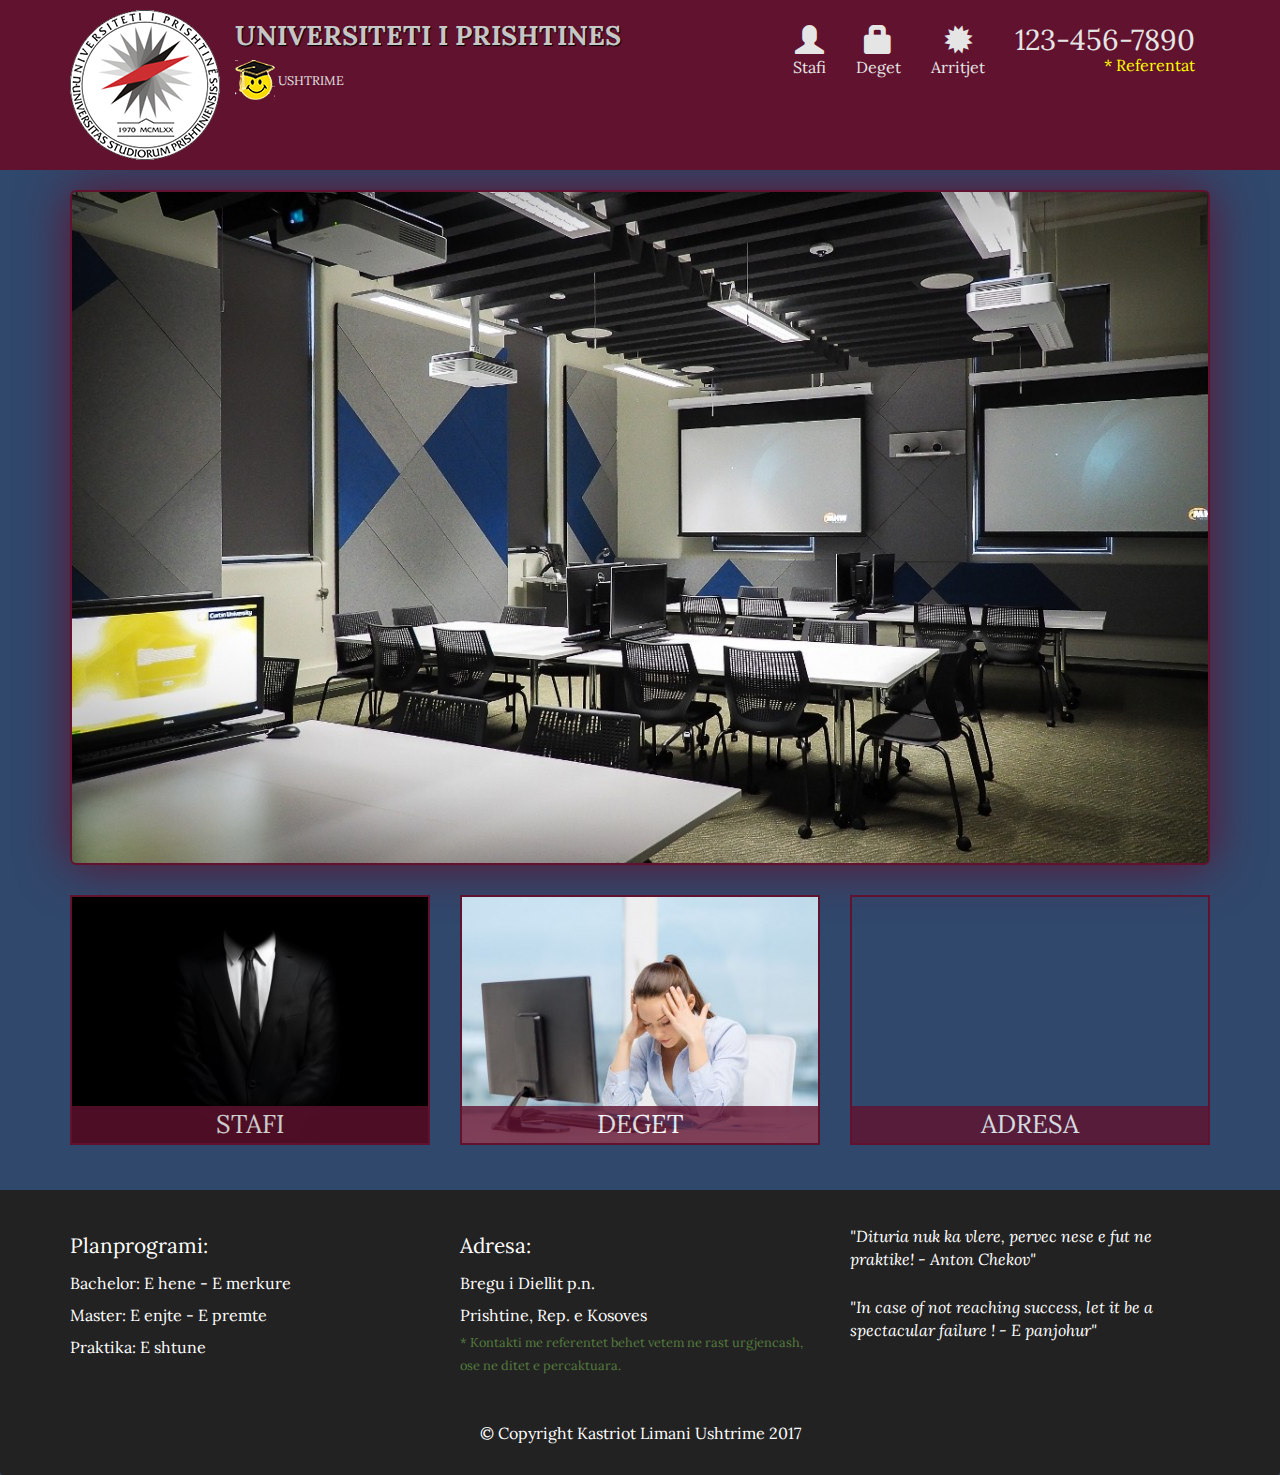
<file: index.html>
<!DOCTYPE html>
<html>
<head>
	<meta charset="utf-8">
	<meta http-equiv="X-UA-Compatible" content="IE=edge">
	<meta name="viewport" content="width=device-width, initial-scale=1">
	<title>Universiteti i Prishtines</title>
	<link rel="stylesheet" href="css/bootstrap.min.css">
	<link rel="stylesheet" href="css/styles.css">
	<link href="https://fonts.googleapis.com/css?family=Lora" rel="stylesheet">
</head>
<body>

<header>
	<nav id="header-nav" class="navbar navbar-default">

		<div class="container"> 

			<div class="navbar-header">
				<a href="index.html" class="pull-left visible-md visible-lg">
					<div id="logo-img" alt="logo image">
						
					</div>
				</a>

			<div class="navbar-brand">
            	<a href="index.html"><h1>Universiteti i Prishtines</h1></a>
	            
	            <p>
	              <img src="images/Graduation.png" height="40" width="40" alt="Smiley face">
	              <span>Ushtrime</span>
	            </p>
          	</div>

          	<button id="navbarToggle" type="button" class="navbar-toggle collapsed" data-toggle="collapse" data-target="#collapsable-nav" aria-expanded="false">
            <span class="sr-only">Toggle navigation</span>
            <span class="icon-bar"></span>
            <span class="icon-bar"></span>
            <span class="icon-bar"></span>
          	</button>

			</div>
			
			<div id="collapsable-nav" class="collapse navbar-collapse">

           <ul id="nav-list" class="nav navbar-nav navbar-right">

              <li class="visible-xs active">
                <a href="index.html">
                  <span class="glyphicon glyphicon-home"></span> Home</a>
              </li>
	            <li>
	              <a href="stafi.html">
	                <span class="glyphicon glyphicon-user"></span><br class="hidden-xs"> Stafi</a>
	            </li>
	            <li>
	              <a href="departamentet.html">
	                <span class="glyphicon glyphicon-lock"></span><br class="hidden-xs"> Deget</a>
	            </li>
	            <li>
	              <a href="#">
	                <span class="glyphicon glyphicon-certificate"></span><br class="hidden-xs"> Arritjet</a>
	            </li>
	            <li id="phone" class="hidden-xs">
	              <a href="tel:123-456-7890">
	                <span>123-456-7890</span></a><div>* Referentat</div>
	            </li>
          </ul><!-- #nav-list -->

        </div><!-- .collapse .navbar-collapse -->

      </div><!-- .container -->


    </nav><!-- #header-nav -->
</header>

<div id="call-btn" class="visible-xs">
    <a class="btn" href="tel:123-456-7890">
    <span class="glyphicon glyphicon-earphone"></span>
    123-456-7890
    </a>
</div>
<div id="xs-deliver" class="text-center visible-xs">* Referentat</div>



<div id="main-content" class="container">

	<div class="jumbotron">
	
		<img src="images/768-432-vogel.jpg" height="432" width="768" alt="Klasa e Fiekut" class="img-responsive visible-xs">	

	</div>


  

	<div id="home-tiles" class="row">
      <div class="col-md-4 col-sm-6 col-xs-12">
        <a href="stafi.html"><div id="stafi-tile"><span>Stafi</span></div></a>
      </div>
      <div class="col-md-4 col-sm-6 col-xs-12">
        <a href="departamentet.html"><div id="deget-tile"><span>Deget</span></div></a>
      </div>
      <div class="col-md-4 col-sm-12 col-xs-12">
        <a href="https://www.google.com/maps/place/Universiteti+i+Prishtin%C3%ABs/@42.6484076,21.164943,17z/data=!3m1!4b1!4m5!3m4!1s0x13549ec1b5430613:0x76c9353194f18686!8m2!3d42.6484076!4d21.1671317" target="_blank">
          <div id="map-tile">
            <iframe src="https://www.google.com/maps/embed?pb=!1m18!1m12!1m3!1d2934.6109252139445!2d21.1649430158507!3d42.64840757916863!2m3!1f0!2f0!3f0!3m2!1i1024!2i768!4f13.1!3m3!1m2!1s0x13549ec1b5430613%3A0x76c9353194f18686!2sUniversiteti+i+Prishtin%C3%ABs!5e0!3m2!1sen!2s!4v1484143615896" width="100%" height="250" frameborder="0" style="border:0" allowfullscreen></iframe>
            <span>Adresa</span>
          </div>

        </a>
      </div>
    </div>  <!-- #home-tiles -->

</div> <!-- #main-content  .container -->


<footer class="panel-footer">
    <div class="container">
      <div class="row">
        <section id="orari" class="col-sm-4">
          <span>Planprogrami:</span><br>
          Bachelor: E hene - E merkure<br>
          Master: E enjte - E premte<br>
          Praktika: E shtune
          <hr class="visible-xs">
        </section>
        <section id="address" class="col-sm-4">
          <span>Adresa:</span><br>
          Bregu i Diellit p.n.<br>
          Prishtine, Rep. e Kosoves
          <p>* Kontakti me referentet behet vetem ne rast urgjencash, ose ne ditet e percaktuara.</p>
          <hr class="visible-xs">
        </section>
        <section id="theniet" class="col-sm-4">
          <p>"Dituria nuk ka vlere, pervec nese e fut ne praktike! - Anton Chekov"</p>
          <p>"In case of not reaching success, let it be a spectacular failure ! - E panjohur"</p>
        </section>
      </div>
      <div class="text-center">&copy; Copyright Kastriot Limani Ushtrime 2017</div>
    </div>
  </footer>





<!-- jQuery (Bootstrap JS pluginat varen nga kjo) -->
  <script src="js/jquery-3.1.1.min.js"></script>
  <script src="js/bootstrap.min.js"></script>
  <script src="js/script.js"></script>	
</body>
</html>
</file>
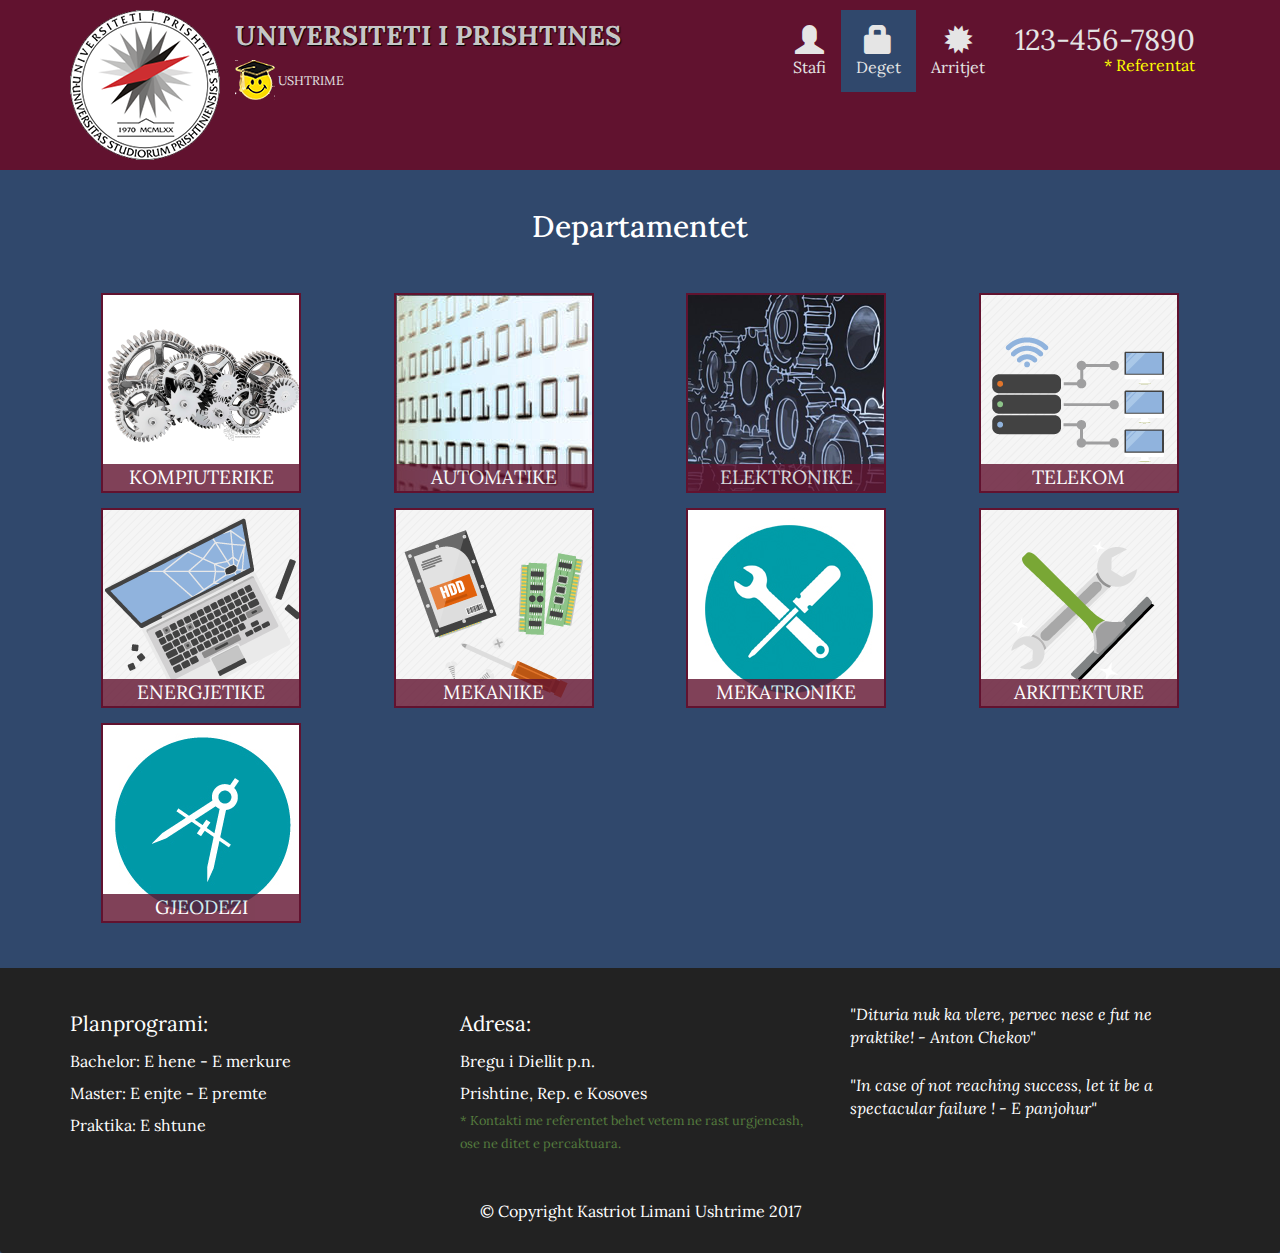
<file: departamentet.html>
<!DOCTYPE html>
<html>
<head>
	<meta charset="utf-8">
	<meta http-equiv="X-UA-Compatible" content="IE=edge">
	<meta name="viewport" content="width=device-width, initial-scale=1">
	<title>Universiteti i Prishtines</title>
	<link rel="stylesheet" href="css/bootstrap.min.css">
	<link rel="stylesheet" href="css/styles.css">
	<link href="https://fonts.googleapis.com/css?family=Lora" rel="stylesheet">
</head>
<body>

<header>
	<nav id="header-nav" class="navbar navbar-default">

		<div class="container"> 

			<div class="navbar-header">
				<a href="index.html" class="pull-left visible-md visible-lg">
					<div id="logo-img" alt="logo image">
						
					</div>
				</a>

			<div class="navbar-brand">
            	<a href="index.html"><h1>Universiteti i Prishtines</h1></a>
	            
	            <p>
	              <img src="images/Graduation.png" height="40" width="40" alt="Smiley face">
	              <span>Ushtrime</span>
	            </p>
          	</div>

          	<button id="navbarToggle" type="button" class="navbar-toggle collapsed" data-toggle="collapse" data-target="#collapsable-nav" aria-expanded="false">
            <span class="sr-only">Toggle navigation</span>
            <span class="icon-bar"></span>
            <span class="icon-bar"></span>
            <span class="icon-bar"></span>
          	</button>

			</div>
			
			<div id="collapsable-nav" class="collapse navbar-collapse">

           <ul id="nav-list" class="nav navbar-nav navbar-right">
              <li class="visible-xs">
                <a href="index.html">
                  <span class="glyphicon glyphicon-home"></span> Home</a>
              </li>
	            <li>
	              <a href="stafi.html">
	                <span class="glyphicon glyphicon-user"></span><br class="hidden-xs"> Stafi</a>
	            </li>
	            <li class="active">
	              <a href="departamentet.html">
	                <span class="glyphicon glyphicon-lock"></span><br class="hidden-xs"> Deget</a>
	            </li>
	            <li>
	              <a href="#">
	                <span class="glyphicon glyphicon-certificate"></span><br class="hidden-xs"> Arritjet</a>
	            </li>
	            <li id="phone" class="hidden-xs">
	              <a href="tel:123-456-7890">
	                <span>123-456-7890</span></a><div>* Referentat</div>
	            </li>
          </ul><!-- #nav-list -->

        </div><!-- .collapse .navbar-collapse -->

      </div><!-- .container -->


    </nav><!-- #header-nav -->
</header>

<div id="call-btn" class="visible-xs">
    <a class="btn" href="tel:123-456-7890">
    <span class="glyphicon glyphicon-earphone"></span>
    123-456-7890
    </a>
</div>
<div id="xs-deliver" class="text-center visible-xs">* Referentat</div>



<div id="main-content" class="container">

	<h2 id="stafi-dega-title" class="text-center">Departamentet</h2>


    <section class="row">
      <div class="col-md-3 col-sm-4 col-xs-6 col-xxs-12">
        <a href="stafi.html">
          <div class="category-tile">
            <img width="200" height="200" src="images/200x200 engineering.png" alt="kompjuterike">
            <span>Kompjuterike</span>
          </div>
        </a>
      </div>
      <div class="col-md-3 col-sm-4 col-xs-6 col-xxs-12">
        <a href="stafi.html">
          <div class="category-tile">
            <img width="200" height="200" src="images/200x200 kompjuterike.jpg" alt="Automatike">
            <span>Automatike</span>
          </div>
        </a>
      </div>
      <div class="col-md-3 col-sm-4 col-xs-6 col-xxs-12">
        <a href="stafi.html">
          <div class="category-tile">
            <img width="200" height="200" src="images/200x200 eng-placeholder.png" alt="Elektronike">
            <span>Elektronike</span>
          </div>
        </a>
      </div>
      <div class="col-md-3 col-sm-4 col-xs-6 col-xxs-12">
        <a href="stafi.html">
          <div class="category-tile">
            <img width="200" height="200" src="images/telekom200x200.png" alt="Telekom">
            <span>Telekom</span>
          </div>
        </a>
      </div>
      <div class="col-md-3 col-sm-4 col-xs-6 col-xxs-12">
        <a href="stafi.html">
          <div class="category-tile">
            <img width="200" height="200" src="images/computer200x200.png" alt="Energjetike">
            <span>Energjetike</span>
          </div>
        </a>
      </div>
      <div class="col-md-3 col-sm-4 col-xs-6 col-xxs-12">
        <a href="stafi.html">
          <div class="category-tile">
            <img width="200" height="200" src="images/mekanike200x200.png" alt="Mekanike">
            <span>Mekanike</span>
          </div>
        </a>
      </div>
      <div class="col-md-3 col-sm-4 col-xs-6 col-xxs-12">
        <a href="stafi.html">
          <div class="category-tile">
            <img width="200" height="200" src="images/200x200dicka.jpg" alt="Mekatronike">
            <span>Mekatronike</span>
          </div>
        </a>
      </div>
      <div class="col-md-3 col-sm-4 col-xs-6 col-xxs-12">
        <a href="stafi.html">
          <div class="category-tile">
            <img width="200" height="200" src="images/200x200 tool.png" alt="Arkitekture">
            <span>Arkitekture</span>
          </div>
        </a>
      </div>
      <div class="col-md-3 col-sm-4 col-xs-6 col-xxs-12">
        <a href="stafi.html">
          <div class="category-tile">
            <img width="200" height="200" src="images/200x200gjeodezi.jpg" alt="Gjeodezi">
            <span>Gjeodezi</span>
          </div>
        </a>
      </div>
    </section>  <!-- end of .row -->

</div> <!-- #main-content  .container -->


<footer class="panel-footer">
    <div class="container">
      <div class="row">
        <section id="orari" class="col-sm-4">
          <span>Planprogrami:</span><br>
          Bachelor: E hene - E merkure<br>
          Master: E enjte - E premte<br>
          Praktika: E shtune
          <hr class="visible-xs">
        </section>
        <section id="address" class="col-sm-4">
          <span>Adresa:</span><br>
          Bregu i Diellit p.n.<br>
          Prishtine, Rep. e Kosoves
          <p>* Kontakti me referentet behet vetem ne rast urgjencash, ose ne ditet e percaktuara.</p>
          <hr class="visible-xs">
        </section>
        <section id="theniet" class="col-sm-4">
          <p>"Dituria nuk ka vlere, pervec nese e fut ne praktike! - Anton Chekov"</p>
          <p>"In case of not reaching success, let it be a spectacular failure ! - E panjohur"</p>
        </section>
      </div>
      <div class="text-center">&copy; Copyright Kastriot Limani Ushtrime 2017</div>
    </div>
  </footer>





<!-- jQuery (Bootstrap JS pluginat varen nga kjo) -->
  <script src="js/jquery-3.1.1.min.js"></script>
  <script src="js/bootstrap.min.js"></script>
  <script src="js/script.js"></script>	
</body>
</html>
</file>
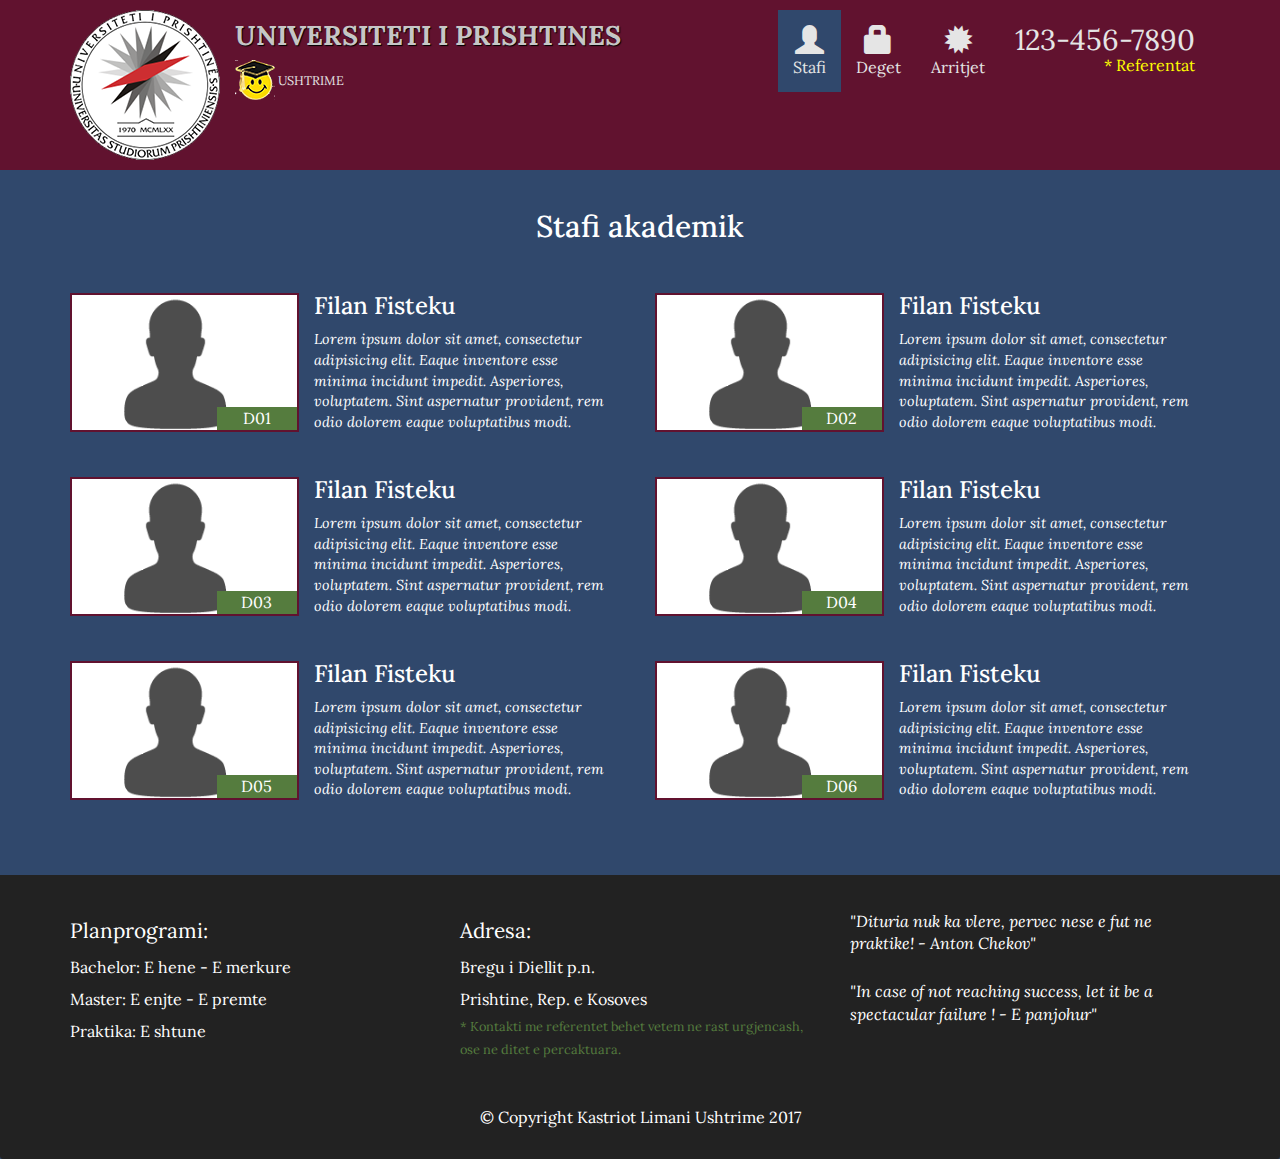
<file: stafi.html>
<!DOCTYPE html>
<html>
<head>
	<meta charset="utf-8">
	<meta http-equiv="X-UA-Compatible" content="IE=edge">
	<meta name="viewport" content="width=device-width, initial-scale=1">
	<title>Universiteti i Prishtines</title>
	<link rel="stylesheet" href="css/bootstrap.min.css">
	<link rel="stylesheet" href="css/styles.css">
	<link href="https://fonts.googleapis.com/css?family=Lora" rel="stylesheet">
</head>
<body>

<header>
	<nav id="header-nav" class="navbar navbar-default">

		<div class="container"> 

			<div class="navbar-header">
				<a href="index.html" class="pull-left visible-md visible-lg">
					<div id="logo-img" alt="logo image">
						
					</div>
				</a>

			<div class="navbar-brand">
            	<a href="index.html"><h1>Universiteti i Prishtines</h1></a>
	            
	            <p>
	              <img src="images/Graduation.png" height="40" width="40" alt="Smiley face">
	              <span>Ushtrime</span>
	            </p>
          	</div>

          	<button id="navbarToggle" type="button" class="navbar-toggle collapsed" data-toggle="collapse" data-target="#collapsable-nav" aria-expanded="false">
            <span class="sr-only">Toggle navigation</span>
            <span class="icon-bar"></span>
            <span class="icon-bar"></span>
            <span class="icon-bar"></span>
          	</button>

			</div>
			
			<div id="collapsable-nav" class="collapse navbar-collapse">

           <ul id="nav-list" class="nav navbar-nav navbar-right">

              <li class="visible-xs">
                <a href="index.html">
                  <span class="glyphicon glyphicon-home"></span> Home</a>
              </li>

	            <li class="active">
	              <a href="stafi.html">
	                <span class="glyphicon glyphicon-user"></span><br class="hidden-xs"> Stafi</a>
	            </li>
	            <li>
	              <a href="departamentet.html">
	                <span class="glyphicon glyphicon-lock"></span><br class="hidden-xs"> Deget</a>
	            </li>
	            <li>
	              <a href="#">
	                <span class="glyphicon glyphicon-certificate"></span><br class="hidden-xs"> Arritjet</a>
	            </li>
	            <li id="phone" class="hidden-xs">
	              <a href="tel:123-456-7890">
	                <span>123-456-7890</span></a><div>* Referentat</div>
	            </li>
          </ul><!-- #nav-list -->

        </div><!-- .collapse .navbar-collapse -->

      </div><!-- .container -->


    </nav><!-- #header-nav -->
</header>

<div id="call-btn" class="visible-xs">
    <a class="btn" href="tel:123-456-7890">
    <span class="glyphicon glyphicon-earphone"></span>
    123-456-7890
    </a>
</div>
<div id="xs-deliver" class="text-center visible-xs">* Referentat</div>



<div id="main-content" class="container">

	
  <h2 id="stafi-dega-title" class="text-center">Stafi akademik</h2>
  
  <section class="row">
      <div class="profesori-tile col-md-6">
        <div class="row">
          <div class="col-sm-5">
            <div class="menu-item-photo">
              <div>D01</div>
              <img class="img-responsive" width="250" height="150" src="images/profa250x150.png" alt="Item">
            </div>
          </div>
          <div class="menu-item-description col-sm-7">
            <h3 class="profesori-title">Filan Fisteku</h3>
            <p class="menu-item-details">Lorem ipsum dolor sit amet, consectetur adipisicing elit. Eaque inventore esse minima incidunt impedit. Asperiores, voluptatem. Sint aspernatur provident, rem odio dolorem eaque voluptatibus modi.</p>
          </div>
        </div>
        <hr class="visible-xs">
      </div>

      <div class="profesori-tile col-md-6">
        <div class="row">
          <div class="col-sm-5">
            <div class="menu-item-photo">
              <div>D02</div>
              <img class="img-responsive" width="250" height="150" src="images/profa250x150.png" alt="Item">
            </div>
          </div>
          <div class="menu-item-description col-sm-7">
            <h3 class="profesori-title">Filan Fisteku</h3>
            <p class="menu-item-details">Lorem ipsum dolor sit amet, consectetur adipisicing elit. Eaque inventore esse minima incidunt impedit. Asperiores, voluptatem. Sint aspernatur provident, rem odio dolorem eaque voluptatibus modi.</p>
          </div>
        </div>
        <hr class="visible-xs">
      </div>
      <!-- Pas cdo te 2tin profesori-tile -->
      <div class="clearfix visible-lg-block visible-md-block"></div>

      <div class="profesori-tile col-md-6">
        <div class="row">
          <div class="col-sm-5">
            <div class="menu-item-photo">
              <div>D03</div>
              <img class="img-responsive" width="250" height="150" src="images/profa250x150.png" alt="Item">
            </div>
          </div>
          <div class="menu-item-description col-sm-7">
            <h3 class="profesori-title">Filan Fisteku</h3>
            <p class="menu-item-details">Lorem ipsum dolor sit amet, consectetur adipisicing elit. Eaque inventore esse minima incidunt impedit. Asperiores, voluptatem. Sint aspernatur provident, rem odio dolorem eaque voluptatibus modi.</p>
          </div>
        </div>
        <hr class="visible-xs">
      </div>

      <div class="profesori-tile col-md-6">
        <div class="row">
          <div class="col-sm-5">
            <div class="menu-item-photo">
              <div>D04</div>
              <img class="img-responsive" width="250" height="150" src="images/profa250x150.png" alt="Item">
            </div>
          </div>
          <div class="menu-item-description col-sm-7">
            <h3 class="profesori-title">Filan Fisteku</h3>
            <p class="menu-item-details">Lorem ipsum dolor sit amet, consectetur adipisicing elit. Eaque inventore esse minima incidunt impedit. Asperiores, voluptatem. Sint aspernatur provident, rem odio dolorem eaque voluptatibus modi.</p>
          </div>
        </div>
        <hr class="visible-xs">
      </div>
      <!-- Pas cdo te 2tin profesori-tile -->
      <div class="clearfix visible-lg-block visible-md-block"></div>

      <div class="profesori-tile col-md-6">
        <div class="row">
          <div class="col-sm-5">
            <div class="menu-item-photo">
              <div>D05</div>
              <img class="img-responsive" width="250" height="150" src="images/profa250x150.png" alt="Item">
            </div>
          </div>
          <div class="menu-item-description col-sm-7">
            <h3 class="profesori-title">Filan Fisteku</h3>
            <p class="menu-item-details">Lorem ipsum dolor sit amet, consectetur adipisicing elit. Eaque inventore esse minima incidunt impedit. Asperiores, voluptatem. Sint aspernatur provident, rem odio dolorem eaque voluptatibus modi.</p>
          </div>
        </div>
        <hr class="visible-xs">
      </div>

      <div class="profesori-tile col-md-6">
        <div class="row">
          <div class="col-sm-5">
            <div class="menu-item-photo">
              <div>D06</div>
              <img class="img-responsive" width="250" height="150" src="images/profa250x150.png" alt="Item">
            </div>
          </div>
          <div class="menu-item-description col-sm-7">
            <h3 class="profesori-title">Filan Fisteku</h3>
            <p class="menu-item-details">Lorem ipsum dolor sit amet, consectetur adipisicing elit. Eaque inventore esse minima incidunt impedit. Asperiores, voluptatem. Sint aspernatur provident, rem odio dolorem eaque voluptatibus modi.</p>
          </div>
        </div>
        <hr class="visible-xs">
      </div>
      <!-- Pas cdo te 2tin profesori-tile -->
      <div class="clearfix visible-lg-block visible-md-block"></div>

    </section>


</div> <!-- #main-content  .container -->


<footer class="panel-footer">
    <div class="container">
      <div class="row">
        <section id="orari" class="col-sm-4">
          <span>Planprogrami:</span><br>
          Bachelor: E hene - E merkure<br>
          Master: E enjte - E premte<br>
          Praktika: E shtune
          <hr class="visible-xs">
        </section>
        <section id="address" class="col-sm-4">
          <span>Adresa:</span><br>
          Bregu i Diellit p.n.<br>
          Prishtine, Rep. e Kosoves
          <p>* Kontakti me referentet behet vetem ne rast urgjencash, ose ne ditet e percaktuara.</p>
          <hr class="visible-xs">
        </section>
        <section id="theniet" class="col-sm-4">
          <p>"Dituria nuk ka vlere, pervec nese e fut ne praktike! - Anton Chekov"</p>
          <p>"In case of not reaching success, let it be a spectacular failure ! - E panjohur"</p>
        </section>
      </div>
      <div class="text-center">&copy; Copyright Kastriot Limani Ushtrime 2017</div>
    </div>
  </footer>





<!-- jQuery (Bootstrap JS pluginat varen nga kjo) -->
  <script src="js/jquery-3.1.1.min.js"></script>
  <script src="js/bootstrap.min.js"></script>
  <script src="js/script.js"></script>	
</body>
</html>
</file>
<file: css/styles.css>
/*===========    gjenerale ========*/
body {
  font-size: 16px;
  color: #fff;
  background-color: #30486c;
  font-family: 'Lora', serif;
}

/*=========   headeri =========*/

#header-nav {
	background-color: #61122f;
	border-radius: 0;
	border: 0;

}

#logo-img {
	background: url(../images/UP.png) no-repeat;
	width: 150px;
	height: 150px;
	margin: 10px 15px 10px 0;
}

.navbar-brand {
  padding-top: 25px;
}

.navbar-brand h1 { /* Universiteti i PR */
  font-family: 'Lora', serif;
  color: #C6C6C6;
  font-size: 1.5em;
  text-transform: uppercase;
  font-weight: bold;
  text-shadow: 1px 1px 1px #000;
  margin-top: 0;
  margin-bottom: 0;
  line-height: .75;
}
.navbar-brand a:hover, .navbar-brand a:focus {
  text-decoration: none;
}
.navbar-brand p { /* Ushtrime */
  color: #E5E5E5;
  text-transform: uppercase;
  font-size: .7em;
  margin-top: 15px;
}
.navbar-brand p span { /* Smiley face */
  vertical-align: middle;
}

#nav-list {
  margin-top: 10px;
}
#nav-list a {
  color: #E5E5E5;
  text-align: center;
}
#nav-list a:hover {
  background: #30486c;
}

.navbar-default .navbar-nav>.active>a {
/*Informata se ku gjindemi ne navigim*/
background-color: #30486c;
}

#nav-list a span {
  font-size: 1.8em;
}

#phone {
  margin-top: 5px;
}
#phone a { /* Nr i telefonit */
  text-align: right;
  padding-bottom: 0;
}
#phone div { /* Referentat */
  color: #ffff00;
  text-align: right;
  padding-right: 15px;
}

.navbar-header button.navbar-toggle, .navbar-header .icon-bar {
  border: 1px solid #E5E5E5;
}

.navbar-header button.navbar-toggle {
  clear: both;
  margin-top: -30px;  /*me zvoglu pjesen e kuqe pasiqe kemi mi zvoglu titullin*/
}
/* Perfundoi Headeri */

/*================ FOOTERI ==================*/
.panel-footer {
  margin-top: 30px;
  padding-top: 35px;
  padding-bottom: 30px;
  background-color: #222;
  border-top: 0;
}
.panel-footer div.row {
  margin-bottom: 35px;
}
#orari, #address {
  line-height: 2;
}
#orari > span, #address > span {
  font-size: 1.3em;
}
#address p {
  color: #557c3e;
  font-size: .8em;
  line-height: 1.8;
}
#theniet {
  font-style: italic;
}
#theniet p:nth-child(2) {
  margin-top: 25px;
}
/* Perfundoi FOOTERI */

/* ============== HOME PAGE ============== */
.container .jumbotron {
  box-shadow: 0 0 50px #61122f;
  border: 2px solid #61122f;
}

#stafi-tile, #deget-tile, #map-tile {
  height: 250px;
  width: 100%;
  margin-bottom: 15px;
  position: relative;
  border: 2px solid #61122f;
  overflow: hidden;
}
#stafi-tile:hover, #deget-tile:hover, #map-tile:hover {
  box-shadow: 0 1px 5px 1px #cccccc;
}

#stafi-tile {
  background: url('../images/stafi-360x250.png') no-repeat;
  background-position: center;
}
#deget-tile {
  background: url('../images/deget-360x250.jpg') no-repeat;
  background-position: center;
}

#stafi-tile span, #deget-tile span, #map-tile span {
  position: absolute;
  bottom: 0;
  right: 0;
  width: 100%;
  text-align: center;
  font-size: 1.6em;
  text-transform: uppercase;
  background-color: #61122f;
  color: #fff;
  opacity: .8;
}
/* Perfundoi HOME PAGE */

/* =========== Departamentet ============== */
.category-tile { 
  position: relative;
  border: 2px solid #61122f;
  overflow: hidden;
  width: 200px;
  height: 200px;
  margin: 0 auto 15px;
}
.category-tile span {
  position: absolute;
  bottom: 0;
  right: 0;
  width: 100%;
  text-align: center;
  font-size: 1.2em;
  text-transform: uppercase;
  background-color: #61122f;
  color: #fff;
  opacity: .8;
}
.category-tile:hover {
  box-shadow: 0 1px 5px 1px #cccccc;
}

#stafi-dega-title {
  margin-bottom: 50px;
}
/* Perfundoi Departamentet */

/* ================ Stafi =============== */
.profesori-tile {
  margin-bottom: 25px;
}
.profesori-tile hr {
  width: 80%;
}

.menu-item-photo {
  position: relative;
  border: 2px solid #61122f; 
  overflow: hidden;
  padding: 0;
  margin-right: -15px;
  margin-left: auto;
  margin-bottom: 20px;
  max-width: 250px;
}
.menu-item-photo div {
  position: absolute;
  bottom: 0;
  right: 0;
  width: 80px;
  background-color: #557c3e;
  text-align: center;
}
.menu-item-description {
  padding-right: 30px;
}
h3.profesori-title {
  margin: 0 0 10px;
}
.menu-item-details {
  font-size: .9em;
  font-style: italic;
}
/* Perfundoi stafi */

/********** Ekranet e medha **********/
@media (min-width: 1200px) {

  .container .jumbotron {
    background: url('../images/1200-675-madhe.jpg') no-repeat;
    height: 675px;
  }

}

/********** Ekranet e mesme **********/
@media (min-width: 992px) and (max-width: 1199px) {
  /* Header */
  #logo-img {
    background: url('../images/UP-medium.png') no-repeat;
    width: 100px;
    height: 100px;
    margin: 5px 5px 5px 0;
  }
  /* Perfundoi Header */

    /* Home Page */
  .container .jumbotron {
    background: url('../images/992-558-mesme.jpg') no-repeat;
    height: 558px;
  }
  /* Perfundoi Home Page */
}

/********** Ekranet e vogla **********/
@media (min-width: 768px) and (max-width: 991px) {

  /* Home Page */
  .container .jumbotron {
    background: url('../images/768-432-vogel.jpg') no-repeat;
    height: 432px;
  }
  /* Perfundoi Home Page */

}

/********** Ekrane shume te vogla **********/
@media (max-width: 767px) {
  /* Header */
  .navbar-brand {
    padding-top: 10px;
    height: 80px;
  }
  .navbar-brand h1 { /* Uni i Prishtines */
    padding-top: 10px;
    font-size: 5vw; 
    /* 1vw = 1% e gjeresise viewport
    eshte njesi responsive */
  }
  .navbar-brand p { /* Ushtrime */
    font-size: .6em;
    margin-top: 12px;
  }
  .navbar-brand p img { /* Smiley face */
    height: 20px;
  }

  #collapsable-nav a { /* Teksti i Collapsed nav menu */
    font-size: 1.2em;
  }
  #collapsable-nav a span { 
    /* Collapsed nav menu glyph 
    mbishkruhet qe teksti te jete i nje 
    madhesie me ikonen glyph*/
    font-size: 1em;
    margin-right: 5px;
  }

  #call-btn > a {
    font-size: 1.5em;
    display: block;
    margin: 0 20px;
    padding: 10px;
    border: 2px solid #fff;
    background-color: #C6C6C6;
    color: #61122f;
  }
  #xs-deliver {
    margin-top: 5px;
    font-size: .7em;
    letter-spacing: .1em;
    text-transform: uppercase;
  }
  /* Perfundoi Header */

  /* Footer */
  .panel-footer section {
    margin-bottom: 30px;
    text-align: center;
  }
  .panel-footer section:nth-child(3) {
    margin-bottom: 0; /* margin already exists on the whole row */
  }
  .panel-footer section hr {
    width: 50%;
  }
  /* Perfundoi Footer */

    /* Home Page */
  .container .jumbotron {
    margin-top: 30px;
    padding: 0;
  }

    #stafi-tile, #deget-tile {
    width: 360px;
    margin: 0 auto 15px;
  }

  .menu-item-photo {
    margin-right: auto;
  }
  
  .menu-item-description {
    text-align: center;
  }
  /* Perfundoi Home Page */
}

 /********** Ekrane super te vogla (jashte bootstrap) **********/
@media (max-width: 479px) {
  /* Header */
  .navbar-brand h1 { /* Restaurant name */
    padding-top: 5px;
    font-size: 6vw;
  }
  /* Perfundoi Header */
  
  /* Home page */
  #stafi-tile, #deget-tile {
    width: 280px;
    margin: 0 auto 15px;
  }

  .col-xxs-12 {
    position: relative;
    min-height: 1px;
    padding-right: 15px;
    padding-left: 15px;
    float: left;
    width: 100%;
  }
 
  /* Perfundoi  Home Page*/

}
</file>
